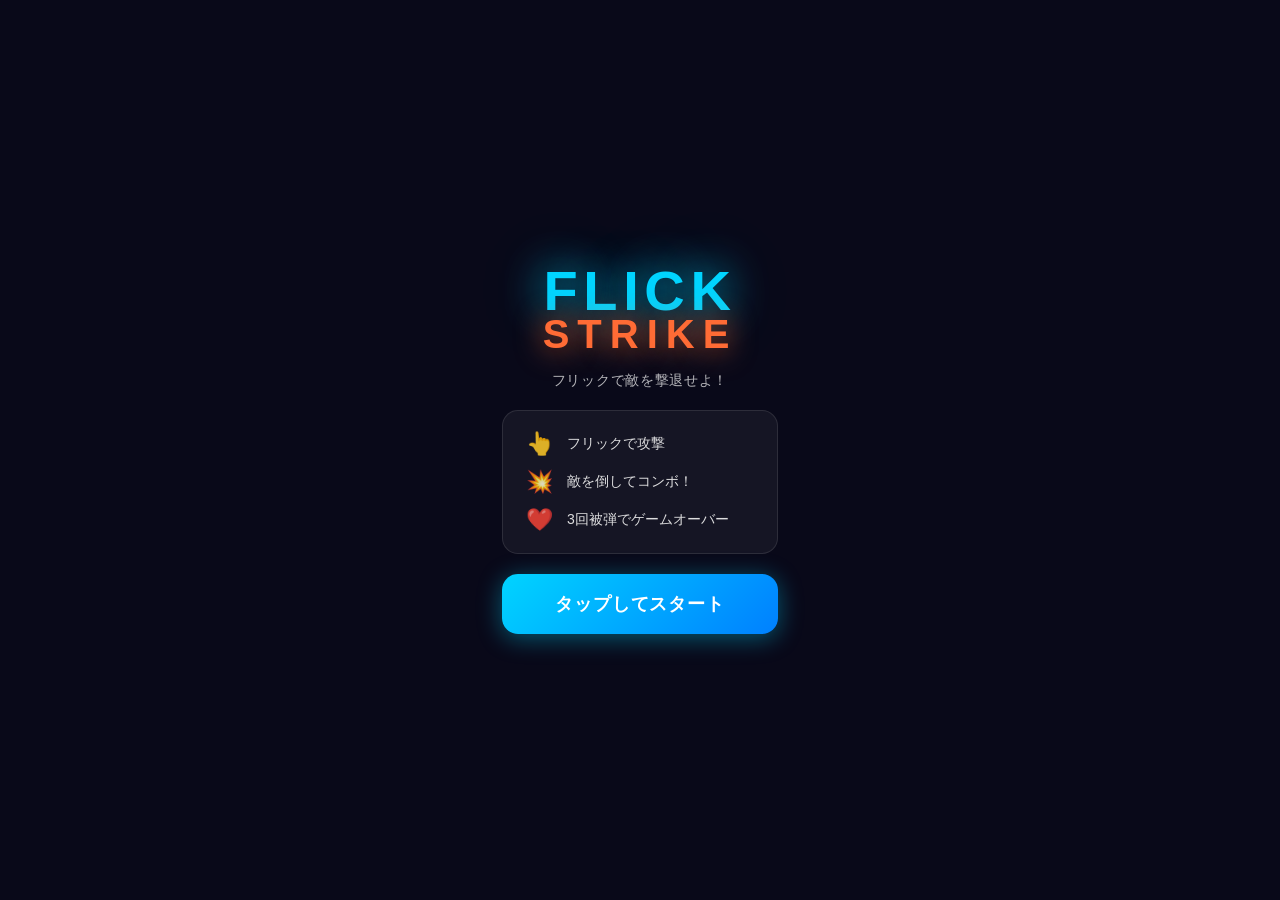
<file: index.html>
<!DOCTYPE html>
<html lang="ja">
<head>
  <meta charset="UTF-8">
  <meta name="viewport" content="width=device-width, initial-scale=1.0, maximum-scale=1.0, user-scalable=no">
  <meta name="theme-color" content="#0a0a1a">
  <meta name="apple-mobile-web-app-capable" content="yes">
  <meta name="apple-mobile-web-app-status-bar-style" content="black-translucent">
  <meta name="apple-mobile-web-app-title" content="Flick Strike">
  <link rel="manifest" href="manifest.json">
  <link rel="stylesheet" href="css/style.css">
  <title>Flick Strike</title>
</head>
<body>
  <canvas id="gameCanvas"></canvas>

  <!-- UI Overlay -->
  <div id="ui-overlay">
    <!-- HUD (in-game) -->
    <div id="hud" class="hidden">
      <div id="hud-top">
        <div id="score-display">
          <span class="label">SCORE</span>
          <span id="score">0</span>
        </div>
        <div id="wave-display">
          <span class="label">WAVE</span>
          <span id="wave">1</span>
        </div>
        <div id="lives-display">
          <span class="label">LIFE</span>
          <div id="lives-hearts"></div>
        </div>
      </div>
      <div id="combo-display" class="hidden">
        <span id="combo-count">0</span>
        <span class="label">COMBO</span>
      </div>
      <div id="wave-announce" class="hidden"></div>
      <button id="pause-btn" aria-label="Pause">⏸</button>
    </div>

    <!-- Start Screen -->
    <div id="start-screen" class="screen">
      <div class="screen-content">
        <h1 class="game-title">
          <span class="title-flick">FLICK</span>
          <span class="title-strike">STRIKE</span>
        </h1>
        <p class="subtitle">フリックで敵を撃退せよ！</p>
        <div class="instructions">
          <div class="inst-item">
            <span class="inst-icon">👆</span>
            <span>フリックで攻撃</span>
          </div>
          <div class="inst-item">
            <span class="inst-icon">💥</span>
            <span>敵を倒してコンボ！</span>
          </div>
          <div class="inst-item">
            <span class="inst-icon">❤️</span>
            <span>3回被弾でゲームオーバー</span>
          </div>
        </div>
        <button id="start-btn" class="btn-primary">タップしてスタート</button>
        <div id="best-score-display" class="hidden">
          <span>ベスト: </span><span id="best-score">0</span>
        </div>
      </div>
    </div>

    <!-- Pause Screen -->
    <div id="pause-screen" class="screen hidden">
      <div class="screen-content">
        <h2>PAUSE</h2>
        <button id="resume-btn" class="btn-primary">再開</button>
        <button id="quit-btn" class="btn-secondary">タイトルへ</button>
      </div>
    </div>

    <!-- Upgrade Screen -->
    <div id="upgrade-screen" class="screen hidden">
      <div class="screen-content">
        <p id="upgrade-wave-label" class="upgrade-wave-label">WAVE CLEAR!</p>
        <h2 class="upgrade-title">強化を選択</h2>
        <div id="upgrade-cards" class="upgrade-cards"></div>
      </div>
    </div>

    <!-- Game Over Screen -->
    <div id="gameover-screen" class="screen hidden">
      <div class="screen-content">
        <h2 id="gameover-title">GAME OVER</h2>
        <div class="result-stats">
          <div class="stat-row">
            <span>スコア</span>
            <span id="final-score">0</span>
          </div>
          <div class="stat-row">
            <span>ウェーブ</span>
            <span id="final-wave">1</span>
          </div>
          <div class="stat-row">
            <span>最大コンボ</span>
            <span id="final-combo">0</span>
          </div>
          <div class="stat-row highlight" id="new-record-row" style="display:none">
            <span>🏆 新記録！</span>
            <span id="final-best">0</span>
          </div>
        </div>
        <button id="retry-btn" class="btn-primary">もう一度</button>
        <button id="title-btn" class="btn-secondary">タイトルへ</button>
      </div>
    </div>
  </div>

  <script src="js/audio.js"></script>
  <script src="js/particles.js"></script>
  <script src="js/enemy.js"></script>
  <script src="js/flick.js"></script>
  <script src="js/game.js"></script>
</body>
</html>
</file>
<file: css/style.css>
*, *::before, *::after {
  box-sizing: border-box;
  margin: 0;
  padding: 0;
  -webkit-tap-highlight-color: transparent;
  user-select: none;
  -webkit-user-select: none;
}

:root {
  --primary: #00d4ff;
  --accent: #ff6b35;
  --danger: #ff2d55;
  --success: #30d158;
  --gold: #ffd60a;
  --bg: #0a0a1a;
  --card: rgba(255,255,255,0.05);
  --border: rgba(255,255,255,0.1);
}

html, body {
  width: 100%;
  height: 100%;
  overflow: hidden;
  background: var(--bg);
  font-family: 'Helvetica Neue', Arial, 'Hiragino Kaku Gothic ProN', sans-serif;
  touch-action: none;
}

#gameCanvas {
  position: fixed;
  top: 0;
  left: 0;
  width: 100%;
  height: 100%;
  display: block;
}

#ui-overlay {
  position: fixed;
  top: 0;
  left: 0;
  width: 100%;
  height: 100%;
  pointer-events: none;
  z-index: 10;
}

/* ── HUD ── */
#hud {
  width: 100%;
  height: 100%;
  pointer-events: none;
}

#hud-top {
  display: flex;
  justify-content: space-between;
  align-items: flex-start;
  padding: 16px 20px;
  padding-top: max(16px, env(safe-area-inset-top));
}

#score-display, #wave-display, #lives-display {
  display: flex;
  flex-direction: column;
  align-items: center;
  gap: 2px;
}

.label {
  font-size: 10px;
  font-weight: 700;
  letter-spacing: 0.15em;
  color: rgba(255,255,255,0.5);
  text-transform: uppercase;
}

#score {
  font-size: 28px;
  font-weight: 800;
  color: var(--primary);
  letter-spacing: 0.05em;
  text-shadow: 0 0 20px var(--primary);
  transition: transform 0.1s;
}

#score.pop {
  transform: scale(1.3);
}

#wave {
  font-size: 28px;
  font-weight: 800;
  color: #fff;
}

#lives-hearts {
  display: flex;
  gap: 4px;
  font-size: 20px;
}

#combo-display {
  position: absolute;
  bottom: 25%;
  left: 50%;
  transform: translateX(-50%);
  text-align: center;
  pointer-events: none;
}

#combo-count {
  font-size: 52px;
  font-weight: 900;
  color: var(--gold);
  text-shadow: 0 0 30px var(--gold), 0 0 60px rgba(255,214,10,0.4);
  display: block;
  line-height: 1;
}

#combo-display .label {
  font-size: 14px;
  color: var(--gold);
  letter-spacing: 0.3em;
}

#wave-announce {
  position: absolute;
  top: 50%;
  left: 50%;
  transform: translate(-50%, -50%);
  font-size: 36px;
  font-weight: 900;
  color: #fff;
  text-align: center;
  text-shadow: 0 0 30px var(--primary);
  white-space: nowrap;
  animation: waveIn 0.4s ease-out;
}

@keyframes waveIn {
  from { opacity: 0; transform: translate(-50%, -50%) scale(0.5); }
  to   { opacity: 1; transform: translate(-50%, -50%) scale(1); }
}

#pause-btn {
  position: absolute;
  top: max(12px, env(safe-area-inset-top));
  right: 16px;
  width: 40px;
  height: 40px;
  background: var(--card);
  border: 1px solid var(--border);
  border-radius: 50%;
  color: #fff;
  font-size: 16px;
  cursor: pointer;
  pointer-events: all;
  backdrop-filter: blur(8px);
  display: flex;
  align-items: center;
  justify-content: center;
  transition: background 0.2s;
}

#pause-btn:active { background: rgba(255,255,255,0.15); }

/* ── Screens ── */
.screen {
  position: absolute;
  inset: 0;
  display: flex;
  align-items: center;
  justify-content: center;
  background: rgba(10,10,26,0.92);
  backdrop-filter: blur(12px);
  pointer-events: all;
  z-index: 20;
}

.screen-content {
  display: flex;
  flex-direction: column;
  align-items: center;
  gap: 20px;
  padding: 40px 32px;
  max-width: 340px;
  width: 100%;
}

.game-title {
  text-align: center;
  line-height: 0.9;
}

.title-flick {
  display: block;
  font-size: 56px;
  font-weight: 900;
  color: var(--primary);
  text-shadow: 0 0 40px var(--primary), 0 0 80px rgba(0,212,255,0.3);
  letter-spacing: 0.1em;
  animation: titlePulse 2s ease-in-out infinite;
}

.title-strike {
  display: block;
  font-size: 40px;
  font-weight: 900;
  color: var(--accent);
  text-shadow: 0 0 30px var(--accent);
  letter-spacing: 0.2em;
}

@keyframes titlePulse {
  0%, 100% { text-shadow: 0 0 40px var(--primary), 0 0 80px rgba(0,212,255,0.3); }
  50% { text-shadow: 0 0 60px var(--primary), 0 0 120px rgba(0,212,255,0.5); }
}

.subtitle {
  color: rgba(255,255,255,0.7);
  font-size: 14px;
  letter-spacing: 0.05em;
}

.instructions {
  display: flex;
  flex-direction: column;
  gap: 12px;
  width: 100%;
  background: var(--card);
  border: 1px solid var(--border);
  border-radius: 16px;
  padding: 20px;
}

.inst-item {
  display: flex;
  align-items: center;
  gap: 12px;
  color: rgba(255,255,255,0.85);
  font-size: 14px;
}

.inst-icon {
  font-size: 22px;
  width: 32px;
  text-align: center;
}

.btn-primary {
  width: 100%;
  padding: 18px;
  background: linear-gradient(135deg, var(--primary), #0080ff);
  border: none;
  border-radius: 16px;
  color: #fff;
  font-size: 18px;
  font-weight: 800;
  letter-spacing: 0.05em;
  cursor: pointer;
  pointer-events: all;
  box-shadow: 0 4px 24px rgba(0,212,255,0.4);
  transition: transform 0.15s, box-shadow 0.15s;
  -webkit-tap-highlight-color: transparent;
}

.btn-primary:active {
  transform: scale(0.96);
  box-shadow: 0 2px 12px rgba(0,212,255,0.3);
}

.btn-secondary {
  width: 100%;
  padding: 14px;
  background: var(--card);
  border: 1px solid var(--border);
  border-radius: 16px;
  color: rgba(255,255,255,0.7);
  font-size: 16px;
  font-weight: 600;
  cursor: pointer;
  pointer-events: all;
  transition: background 0.15s;
}

.btn-secondary:active { background: rgba(255,255,255,0.1); }

#best-score-display {
  color: var(--gold);
  font-size: 14px;
  font-weight: 700;
}

/* result */
.result-stats {
  width: 100%;
  background: var(--card);
  border: 1px solid var(--border);
  border-radius: 16px;
  overflow: hidden;
}

.stat-row {
  display: flex;
  justify-content: space-between;
  padding: 14px 20px;
  color: rgba(255,255,255,0.85);
  font-size: 16px;
  border-bottom: 1px solid var(--border);
}

.stat-row:last-child { border-bottom: none; }

.stat-row span:last-child {
  font-weight: 800;
  color: var(--primary);
}

.stat-row.highlight {
  background: rgba(255,214,10,0.1);
}

.stat-row.highlight span {
  color: var(--gold) !important;
}

#gameover-title, #pause-screen h2 {
  font-size: 40px;
  font-weight: 900;
  color: var(--danger);
  text-shadow: 0 0 30px var(--danger);
  letter-spacing: 0.1em;
}

#pause-screen h2 {
  color: var(--primary);
  text-shadow: 0 0 30px var(--primary);
}

/* ── Upgrade screen ── */
.upgrade-wave-label {
  font-size: 12px;
  font-weight: 700;
  letter-spacing: 0.2em;
  color: var(--gold);
  text-transform: uppercase;
}

.upgrade-title {
  font-size: 28px;
  font-weight: 900;
  color: #fff;
  letter-spacing: 0.08em;
  margin: -8px 0 0;
}

.upgrade-cards {
  display: flex;
  flex-direction: column;
  gap: 10px;
  width: 100%;
}

.upgrade-card {
  display: flex;
  align-items: center;
  gap: 14px;
  padding: 14px 16px;
  background: var(--card);
  border: 2px solid var(--border);
  border-radius: 16px;
  cursor: pointer;
  pointer-events: all;
  text-align: left;
  width: 100%;
  transition: transform 0.12s, background 0.12s;
  position: relative;
  overflow: hidden;
}

.upgrade-card:active {
  transform: scale(0.97);
  background: rgba(255,255,255,0.1);
}

.upgrade-card.rarity-common  { border-color: rgba(255,255,255,0.2); }
.upgrade-card.rarity-rare    { border-color: var(--primary); box-shadow: 0 0 16px rgba(0,212,255,0.2); }
.upgrade-card.rarity-epic    { border-color: #bf5af2; box-shadow: 0 0 16px rgba(191,90,242,0.25); }

.upgrade-icon {
  font-size: 30px;
  width: 40px;
  text-align: center;
  flex-shrink: 0;
  line-height: 1;
}

.upgrade-info { flex: 1; min-width: 0; }

.upgrade-name {
  font-size: 16px;
  font-weight: 800;
  color: #fff;
  margin-bottom: 3px;
}

.upgrade-desc {
  font-size: 12px;
  color: rgba(255,255,255,0.55);
  line-height: 1.4;
}

.upgrade-rarity-badge {
  font-size: 9px;
  font-weight: 800;
  letter-spacing: 0.1em;
  padding: 3px 6px;
  border-radius: 6px;
  flex-shrink: 0;
}

.upgrade-rarity-badge.rarity-common { background: rgba(255,255,255,0.12); color: rgba(255,255,255,0.5); }
.upgrade-rarity-badge.rarity-rare   { background: rgba(0,212,255,0.15); color: var(--primary); }
.upgrade-rarity-badge.rarity-epic   { background: rgba(191,90,242,0.2); color: #bf5af2; }

/* utilities */
.hidden { display: none !important; }

/* damage flash overlay */
#damage-flash {
  position: fixed;
  inset: 0;
  background: rgba(255,45,85,0.35);
  pointer-events: none;
  z-index: 50;
  opacity: 0;
  transition: opacity 0.1s;
}

#damage-flash.active {
  opacity: 1;
  transition: none;
}
</file>
